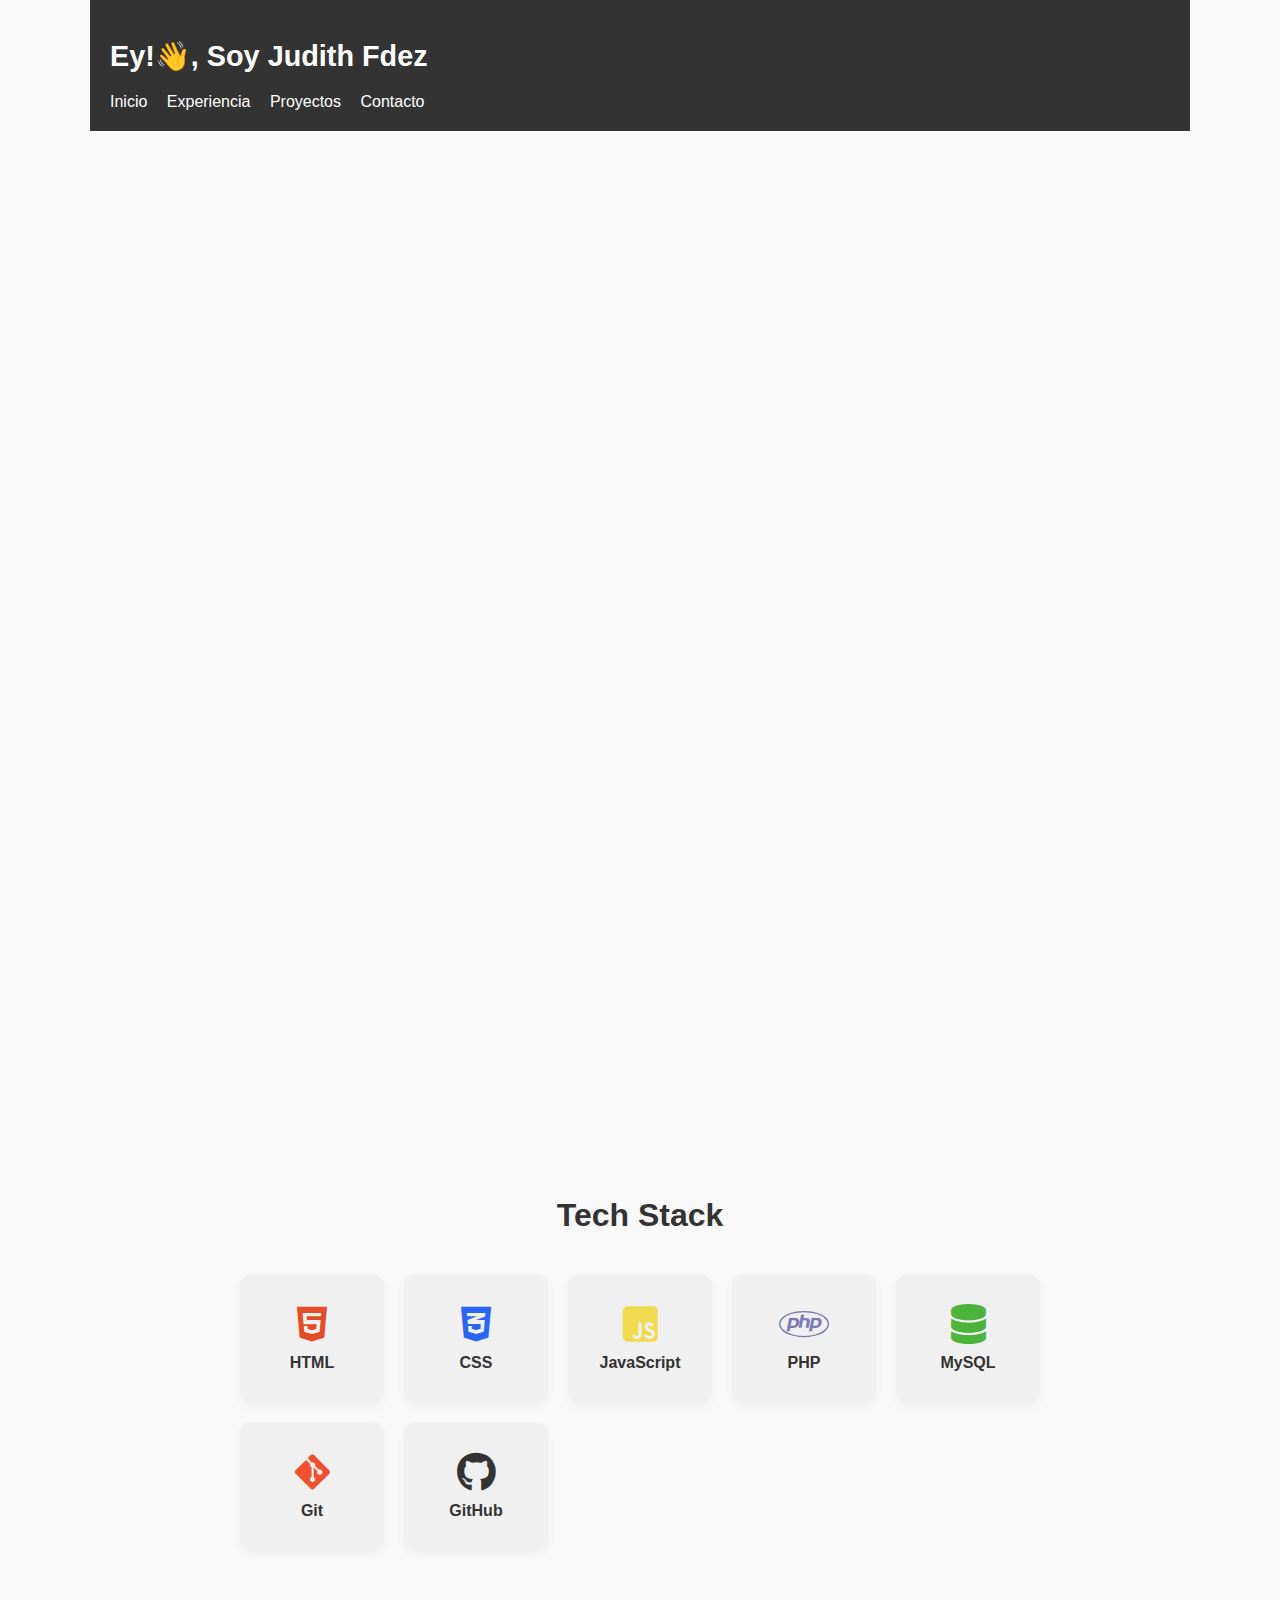
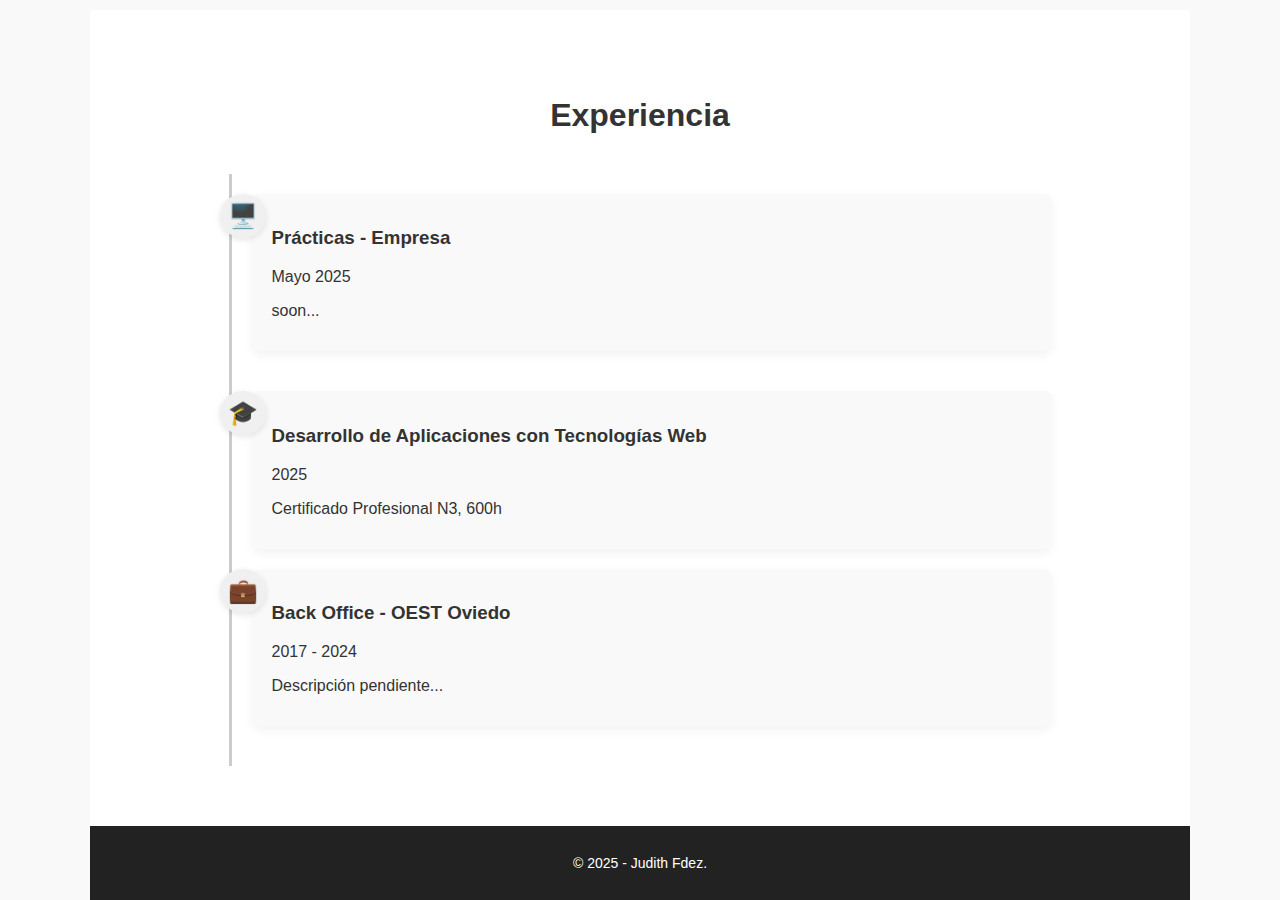
<file: index.html>
<!DOCTYPE html>
<html lang="es">
<head>
  <meta charset="UTF-8">
  <title>Mi Portfolio</title>
  <link rel="stylesheet" href="style.css">
  <link rel="stylesheet" href="https://cdnjs.cloudflare.com/ajax/libs/font-awesome/6.5.0/css/all.min.css">
</head>
<body>
    <header>
        <div class="contenedor">
          <h1 class="nombre-header">
            Ey!👋, Soy Judith Fdez
          </h1>
          <nav>
            <a href="index.html">Inicio</a>
            <a href="about.html">Experiencia</a>
            <a href="Proyectos.html">Proyectos</a>
            <a href="contact.php">Contacto</a>
          </nav>
        </div>
      </header>
  
    <div class="contenedor">
      <main>
        <section class="intro">
          <h2>Desarrolladora Web Full Stack</h2>
          <p>(En proceso...)</p>
        </section>
      </main>
      <section class="skills">
        <h2>Tech Stack</h2>
        <div class="skills-grid">
          <div class="skill-card"><i class="fab fa-html5"></i><span>HTML</span></div>
          <div class="skill-card"><i class="fab fa-css3-alt"></i><span>CSS</span></div>
          <div class="skill-card"><i class="fab fa-js-square"></i><span>JavaScript</span></div>
          <div class="skill-card"><i class="fab fa-php"></i><span>PHP</span></div>
          <div class="skill-card"><i class="fas fa-database"></i><span>MySQL</span></div>
          <div class="skill-card"><i class="fab fa-git-alt"></i><span>Git</span></div>
          <div class="skill-card"><i class="fab fa-github"></i><span>GitHub</span></div>
        </div>
      </section>
      <section class="timeline">
        <h2>Experiencia</h2>
        <div class="timeline-container">
          <div class="timeline-item">
            <div class="timeline-icon">🖥️</div>
            <div class="timeline-content">
              <h3>Prácticas - Empresa</h3>
              <span>Mayo 2025</span>
              <p>soon...</p>
            </div>
          </div>
          <div class="timeline-item">
            <div class="timeline-icon">🎓</div>
            <div class="timeline-content">
              <h3>Desarrollo de Aplicaciones con Tecnologías Web</h3>
              <span>2025</span>
              <p>Certificado Profesional N3, 600h</p>
            </div>
          <div class="timeline-item">
            <div class="timeline-icon">💼</div>
            <div class="timeline-content">
              <h3>Back Office - OEST Oviedo</h3>
              <span>2017 - 2024</span>
              <p>Descripción pendiente...</p>
            </div>
          </div>
          </div>
        </div>
      </section>
      <footer>
        <p>&copy; 2025 - Judith Fdez.</p>
      </footer>
    </div>
  </body>
</html>
</file>
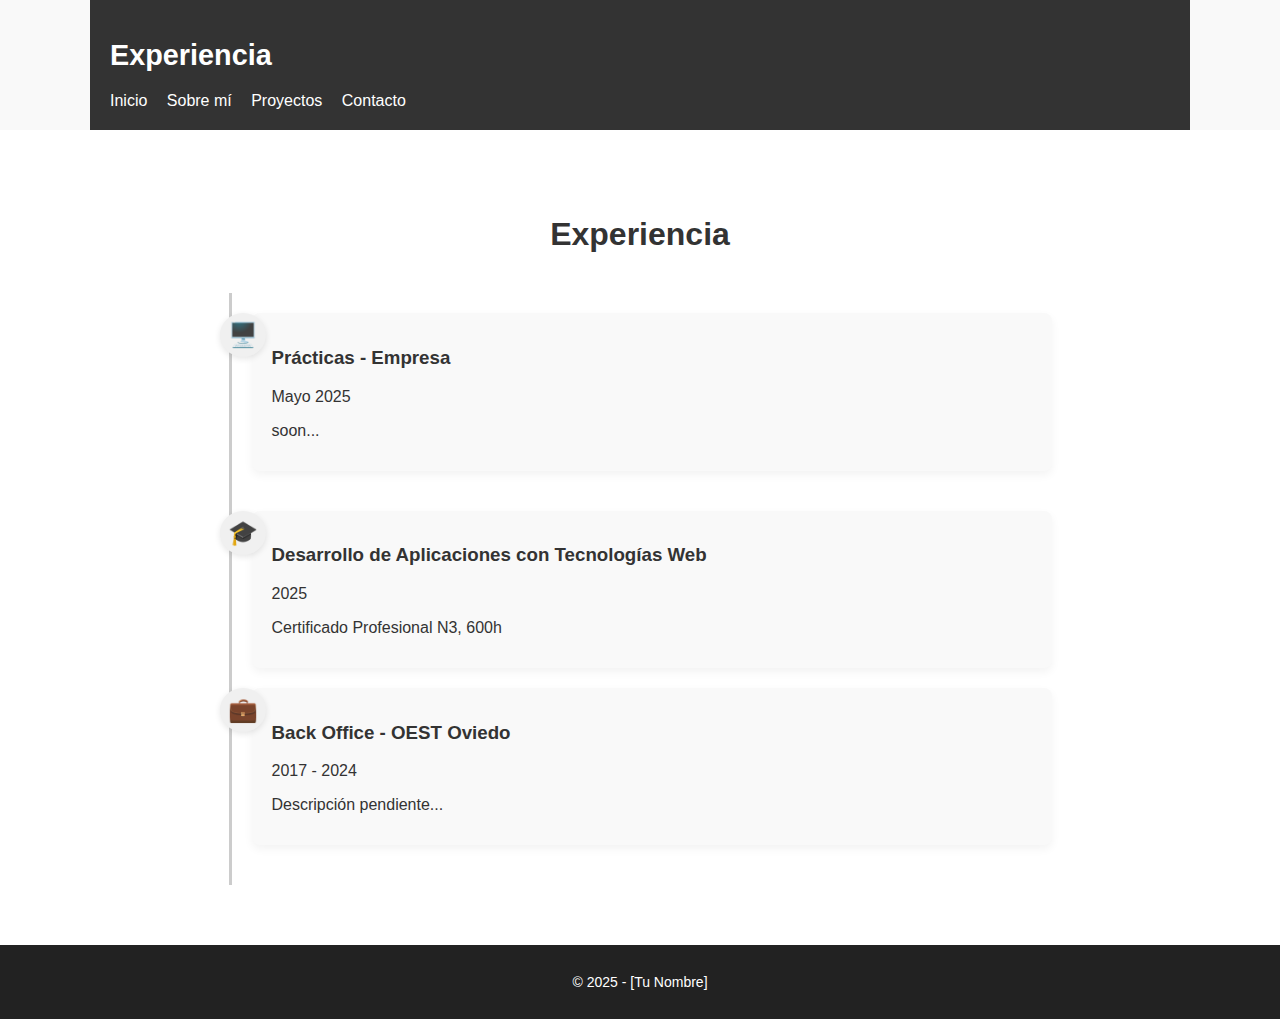
<file: about.html>
<!DOCTYPE html>
<html lang="es">
<head>
  <meta charset="UTF-8">
  <title>Mi Experiencia</title>
  <link rel="stylesheet" href="style.css">
  <meta name="viewport" content="width=device-width, initial-scale=1.0">
</head>
<body>
  <header>
    <div class="contenedor">
    <h1 class="nombre-header">
        Experiencia
    </h1>
    <nav>
      <a href="index.html">Inicio</a>
      <a href="about.html">Sobre mí</a>
      <a href="projects.html">Proyectos</a>
      <a href="contact.php">Contacto</a>
    </nav>
    </div>
  </header>
<section class="timeline">
    <h2>Experiencia</h2>
    <div class="timeline-container">
      <div class="timeline-item">
        <div class="timeline-icon">🖥️</div>
        <div class="timeline-content">
          <h3>Prácticas - Empresa</h3>
          <span>Mayo 2025</span>
          <p>soon...</p>
        </div>
      </div>
      <div class="timeline-item">
        <div class="timeline-icon">🎓</div>
        <div class="timeline-content">
          <h3>Desarrollo de Aplicaciones con Tecnologías Web</h3>
          <span>2025</span>
          <p>Certificado Profesional N3, 600h</p>
        </div>
      <div class="timeline-item">
        <div class="timeline-icon">💼</div>
        <div class="timeline-content">
          <h3>Back Office - OEST Oviedo</h3>
          <span>2017 - 2024</span>
          <p>Descripción pendiente...</p>
        </div>
      </div>
      </div>
    </div>
  </section>
  <footer>
    <p>&copy; 2025 - [Tu Nombre]</p>
  </footer>
</body>
</html>
</file>
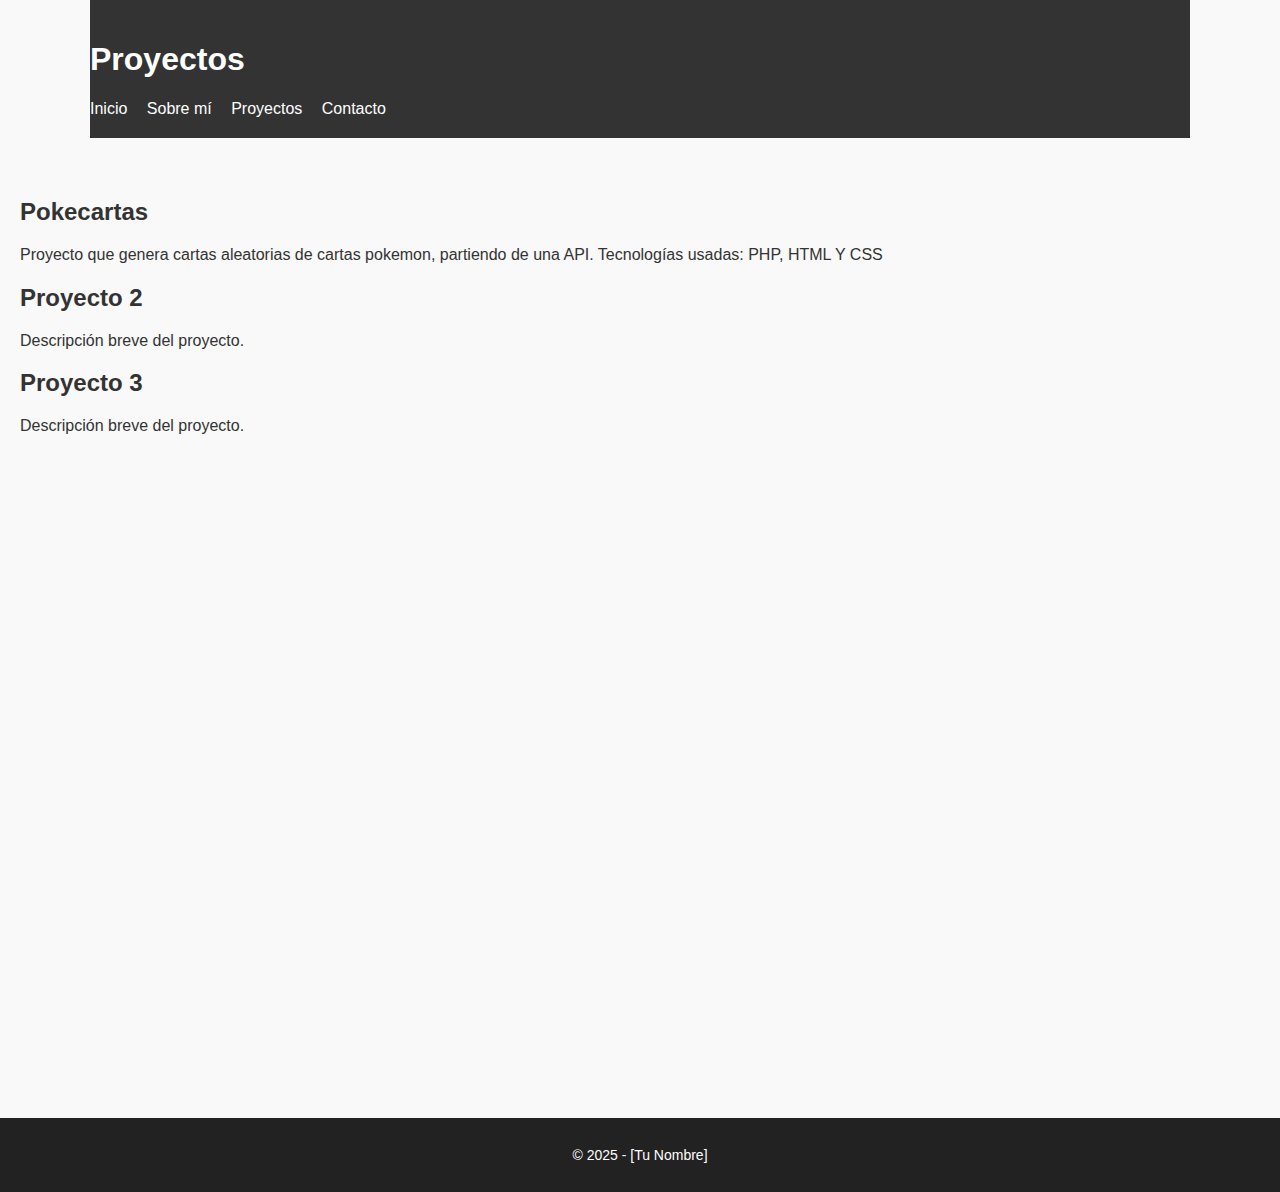
<file: Proyectos.html>
<!DOCTYPE html>
<html lang="es">
<head>
  <meta charset="UTF-8">
  <title>Mis Proyectos</title>
  <link rel="stylesheet" href="style.css">
  <meta name="viewport" content="width=device-width, initial-scale=1.0">
</head>
<body>
  <header>
    <h1>Proyectos</h1>
    <nav>
      <a href="index.html">Inicio</a>
      <a href="about.html">Sobre mí</a>
      <a href="projects.html">Proyectos</a>
      <a href="contact.php">Contacto</a>
    </nav>
  </header>

  <main class="proyectos-scroll">
    <section class="proyecto rojo">
      <h2>Pokecartas</h2>
      <p>Proyecto que genera cartas aleatorias de cartas pokemon, partiendo de una API. Tecnologías usadas: PHP, HTML Y CSS</p>
    </section>
    <section class="proyecto azul">
      <h2>Proyecto 2</h2>
      <p>Descripción breve del proyecto.</p>
    </section>
    <section class="proyecto verde">
      <h2>Proyecto 3</h2>
      <p>Descripción breve del proyecto.</p>
    </section>
  </main>
  <footer>
    <p>&copy; 2025 - [Tu Nombre]</p>
  </footer>
</body>
</html>
</file>
<file: style.css>
/* Estilos base */
body {
    font-family: 'Segoe UI', sans-serif;
    margin: 0;
    padding: 0;
    background: #f9f9f9;
    color: #333;
    animation: fadeIn 1.5s ease-in;
    min-height: 100vh;
  }
  
  header {
    background: #333;
    color: #fff;
    padding: 20px 0;
    max-width: 1100px;
    margin: 0 auto;
  }

  .nombre-header {
    display: flex;
    align-items: center;
    gap: 15px;
    font-size: 1.8rem;
    font-weight: bold;
  }

  nav a {
    color: #fff;
    margin-right: 15px;
    text-decoration: none;
    position: relative;
    transition: color 0.3s ease;
  }
  
  nav a::after {
    content: '';
    display: block;
    width: 0;
    height: 2px;
    background: #fff;
    transition: width 0.3s;
    position: absolute;
    bottom: -5px;
    left: 0;
  }
  
  nav a:hover {
    color: #ffcc00;
  }
  
  nav a:hover::after {
    width: 100%;
  }
  
  main {
    padding: 40px 20px;
    min-height: 100vh;
    animation: fadeInUp 1s ease forwards;
  }
  
  section.intro {
    max-width: 600px;
    margin: auto;
    text-align: center;
    opacity: 0;
    animation: fadeIn 1.5s ease 0.5s forwards;
  }
  
  footer {
    text-align: center;
    padding: 15px;
    background: #222;
    color: white;
    font-size: 14px;
  }

  .contenedor {
    max-width: 1100px;
    margin: 0 auto;
    padding: 0 20px;
  }

  .skills {
    text-align: center;
    padding: 60px 20px;
  }
  
  .skills h2 {
    font-size: 2rem;
    margin-bottom: 40px;
    color: #333;
  }
  
  .skills-grid {
    display: grid;
    grid-template-columns: repeat(auto-fit, minmax(120px, 1fr));
    gap: 20px;
    max-width: 800px;
    margin: 0 auto;
  }
  
  .skill-card {
    background: #f0f0f0;
    border-radius: 12px;
    padding: 30px 15px;
    font-weight: bold;
    font-size: 1rem;
    color: #333;
    box-shadow: 0 4px 10px rgba(0, 0, 0, 0.05);
    transition: transform 0.3s ease, box-shadow 0.3s ease;
    cursor: default;
  }
  
  .skill-card:hover {
    transform: translateY(-8px);
    box-shadow: 0 8px 20px rgba(0, 0, 0, 0.15);
    background-color: #e0e0e0;
  }  

  .skill-card {
    display: flex;
    flex-direction: column;
    align-items: center;
    justify-content: center;
    gap: 10px;
  }
  
  .skill-card i {
    font-size: 2.5rem;
    color: #333;
  }

  /* Iconos */
  .skill-card i.fa-html5 {
    color: #e34c26;
  }
  
  .skill-card i.fa-css3-alt {
    color: #2965f1;
  }
  
  .skill-card i.fa-js-square {
    color: #f0db4f;
  }
  
  .skill-card i.fa-php {
    color: #777bb3;
  }
  
  .skill-card i.fa-database {
    color: #4db33d; 
  }
  
  .skill-card i.fa-git-alt {
    color: #f1502f;
  }
  
  .skill-card i.fa-github {
    color: #333;
  }

  .timeline {
    padding: 60px 20px;
    background: #fff;
  }
  
  .timeline h2 {
    text-align: center;
    font-size: 2rem;
    margin-bottom: 40px;
    color: #333;
  }
  
  .timeline-container {
    display: flex;
    flex-direction: column;
    position: relative;
    margin: auto;
    max-width: 800px;
    border-left: 3px solid #ccc;
    padding-left: 20px;
  }
  
  .timeline-item {
    position: relative;
    padding: 20px 0;
  }
  
  .timeline-icon {
    position: absolute;
    left: -32px;
    top: 20px;
    font-size: 1.5rem;
    background: #f0f0f0;
    border-radius: 50%;
    padding: 8px;
    box-shadow: 0 2px 6px rgba(0,0,0,0.1);
  }
  
  .timeline-content {
    background: #f9f9f9;
    padding: 15px 20px;
    border-radius: 8px;
    box-shadow: 0 4px 10px rgba(0,0,0,0.05);
    transition: transform 0.3s;
  }
  
  .timeline-content:hover {
    transform: translateX(5px);
  }
  

  /* Animaciones */
  @keyframes fadeIn {
    from { opacity: 0; }
    to { opacity: 1; }
  }
  
  @keyframes fadeInUp {
    from {
      opacity: 0;
      transform: translateY(20px);
    }
    to {
      opacity: 1;
      transform: translateY(0);
    }
  }
  
  @keyframes slideDown {
    from {
      transform: translateY(-50px);
      opacity: 0;
    }
    to {
      transform: translateY(0);
      opacity: 1;
    }
  }
</file>
